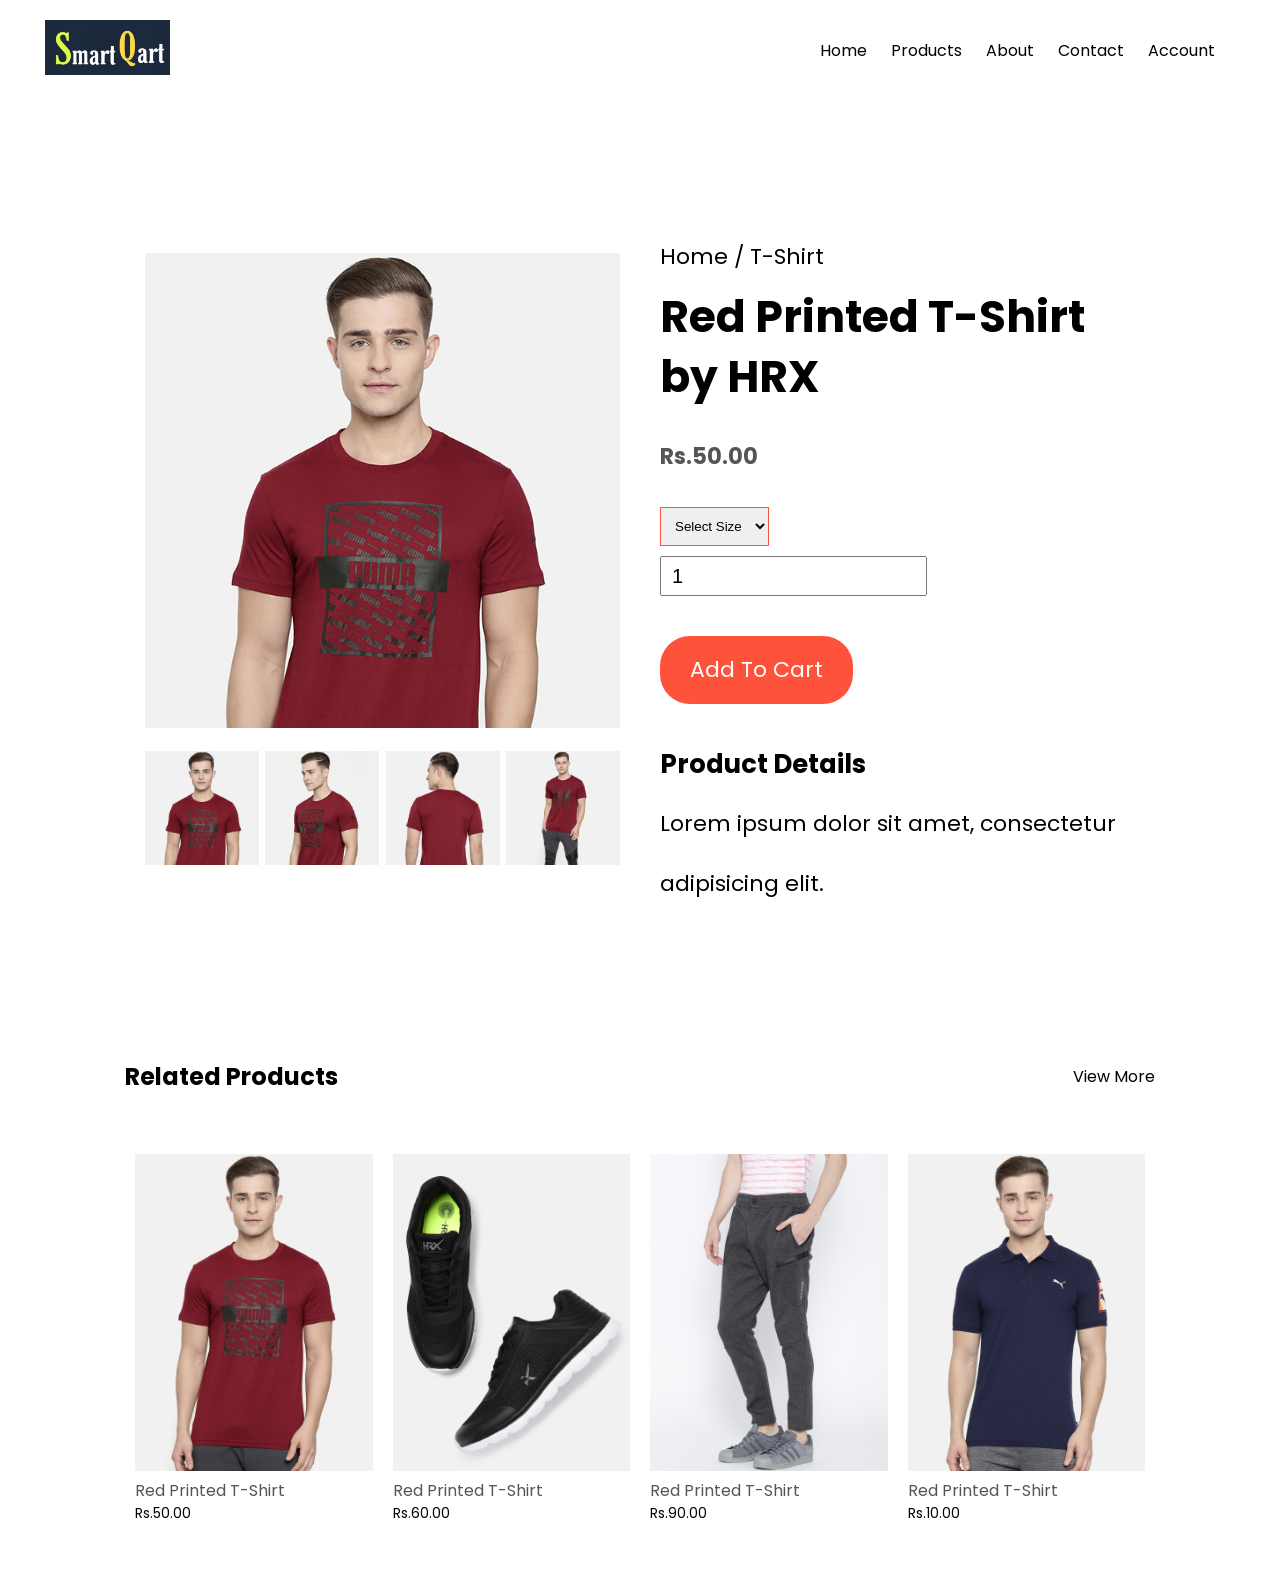
<file: index.html>
<!DOCTYPE html>
<html>
<head>
	<meta charset="utf-8">
  <meta name="viewport" content="width=device-width, initial-scale=1">
  <link href="https://fonts.googleapis.com/css2?family=Poppins:ital,wght@0,300;0,400;0,500;0,700;1,600&display=swap" rel="stylesheet">
  <link rel="stylesheet" type="text/css" href="style.css">
	<title>All Products - SmartQart</title>
</head>
<body>
	
	<div class="container">
	<div class="navbar">
		<div class="logo">
			<!-- <img src="logo.png" width="125px"> -->
			<img src="www1.jpeg" width="125px" style="opacity: 90%;">
		</div>
	
	<nav>
		<img src="menu.png" class="menu-icon" onclick="menutoggle()">
		<ul id="menuitems">
			<li><a href="indexx.html">Home</a></li>
			<li><a href="products.html">Products</a></li>
			<li><a href="">About</a></li>
			<li><a href="">Contact</a></li>
			<li><a href="">Account</a></li>
		</ul>
	</nav>	

	</div>

	


</div>


<!---------------Single Product Details----------------->

<div class="small-container single-product">
	<div class="row">
		<div class="col-2">
			<img src="gallery-1.jpg" width="100%" id="ProductImg">

			<div class="small-img-row">
				<div class="small-img-col">
					<img src="gallery-1.jpg" width="100%" class="small-img">
				</div>
			
			
				<div class="small-img-col">
					<img src="gallery-2.jpg" width="100%" class="small-img">
				
			</div>
			
				<div class="small-img-col">
					<img src="gallery-3.jpg" width="100%" class="small-img">
				</div>
			
			
				<div class="small-img-col">
					<img src="gallery-4.jpg" width="100%" class="small-img">
				</div>
			</div>



		</div>
		<div class="col-2">
			<p>Home / T-Shirt</p>
			<h1>Red Printed T-Shirt by HRX</h1>
			<h4>Rs.50.00</h4>
			<select>
				<option>Select Size</option>
				<option>L</option>
				<option>XL</option>
				<option>S</option>
			</select>
			<input type="number" value="1">
			<a href="" class="btnn">Add To Cart</a>
			<h3>Product Details</h3>
			<p> Lorem ipsum dolor sit amet, consectetur adipisicing elit.</p>
		</div>
	</div>
</div>

<!---------------Title----------------->
<div class="small-container">
	<div class="row row-2">
		<h2>Related Products</h2>
		<p>View More</p>
	</div>

</div>


<!---------------Products----------------->

<div class="small-container">



<div class="row">
	<div class="col-4">
		<img src="product-1.jpg">
		<h4>Red Printed T-Shirt</h4>

		<p>Rs.50.00</p>
	</div>
	<div class="col-4">
		<img src="product-2.jpg">
		<h4>Red Printed T-Shirt</h4>
		
		<p>Rs.60.00</p>
	</div>
	<div class="col-4">
		<img src="product-3.jpg">
		<h4>Red Printed T-Shirt</h4>
		
		<p>Rs.90.00</p>
	</div>
	<div class="col-4">
		<img src="product-4.jpg">
		<h4>Red Printed T-Shirt</h4>
		
		<p>Rs.10.00</p>
	</div>
</div>





</div>










<script>
	var menuitems = document.getElementById('menuitems')
	menuitems.style.maxHeight = "0px";

	function menutoggle(){
		if (menuitems.style.maxHeight == "0px") {
			menuitems.style.maxHeight = "200px";
		}
		else
		{
			menuitems.style.maxHeight = "0px";
		}
	}
</script>



<!----------productgallery-------------->
<script>
	var ProductImg = document.getElementById('ProductImg');
	var smallimg = document.getElementsByClassName('small-img');
	smallimg[0].onclick = function()
	{
		ProductImg.src = smallimg[0].src;
	}
	smallimg[1].onclick = function()
	{
		ProductImg.src = smallimg[1].src;
	}
	smallimg[2].onclick = function()
	{
		ProductImg.src = smallimg[2].src;
	}
	smallimg[3].onclick = function()
	{
		ProductImg.src = smallimg[3].src;
	}
</script>
</body>
</html>
</file>
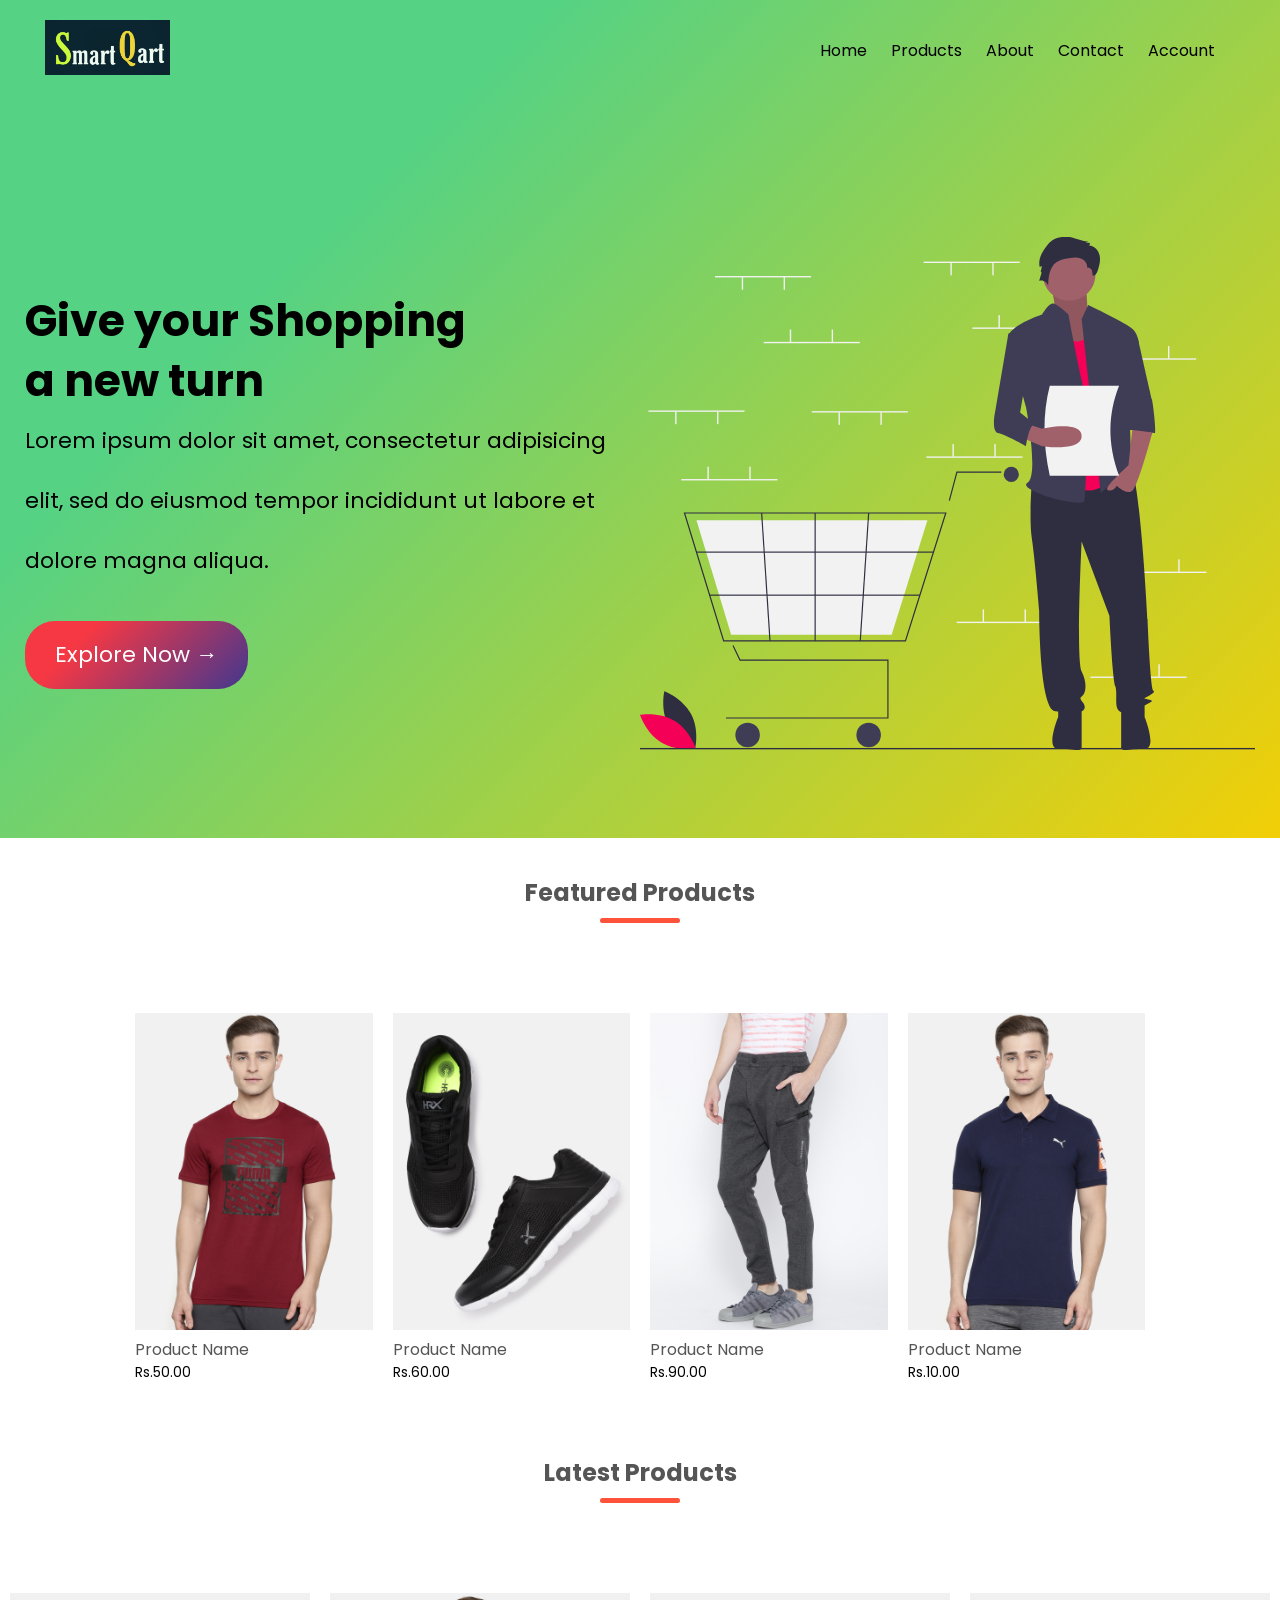
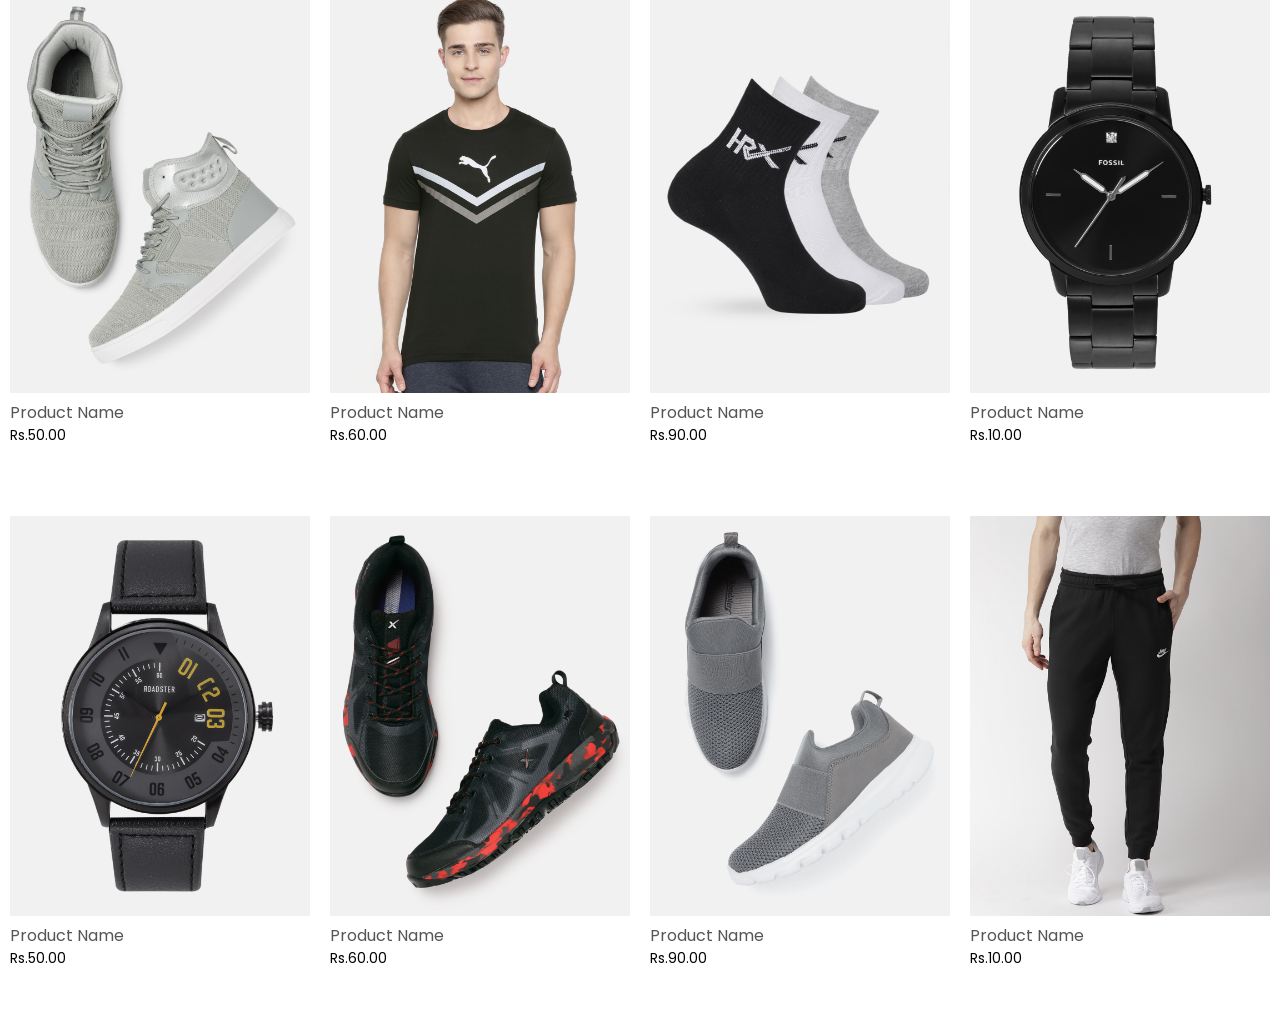
<file: indexx.html>
<!DOCTYPE html>
<html>
<head>
	<meta charset="utf-8">
  <meta name="viewport" content="width=device-width, initial-scale=1">
  <link href="https://fonts.googleapis.com/css2?family=Poppins:ital,wght@0,300;0,400;0,500;0,700;1,600&display=swap" rel="stylesheet">
  <link rel="stylesheet" type="text/css" href="style.css">
	<title>SmartQart</title>
</head>
<body>
	<div class="header">
	<div class="container">
	<div class="navbar">
		<div class="logo">
			<!-- <img src="logo.png" width="125px"> -->
			<img src="www1.jpeg" width="125px" style="opacity: 90%;">
		</div>
	
	<nav>
		<img src="menu.png" class="menu-icon" onclick="menutoggle()">
		<ul id="menuitems">
			<li><a href="indexx.html">Home</a></li>
			<li><a href="products.html">Products</a></li>
			<li><a href="">About</a></li>
			<li><a href="">Contact</a></li>
			<li><a href="">Account</a></li>
		</ul>
	</nav>	

	</div>





	<div class="row"> 
		<div class="col-2"> 
			<h1>Give your Shopping<br> a new turn</h1>
			<p >Lorem ipsum dolor sit amet, consectetur adipisicing elit, sed do eiusmod
			tempor incididunt ut labore et dolore magna aliqua.</p>
			<a href="products.html" class="btn"> Explore Now &#8594;</a>
		</div>
		<div class="col-2"> 
			<!-- <img src="image1.png"> -->
			<img src="undraw_empty_cart_co35.svg">

		</div>
	</div>


</div>
</div>




<!---------------Category----------------->

<!-- 
<div class="categories">
	<div class="small-container">
		<div class="row">

		<div class="col-3">
			<img src="category-1.jpg">
		</div>
		<div class="col-3">
			<img src="category-2.jpg">
		</div>
		<div class="col-3">
			<img src="category-3.jpg">
		</div>
		
	</div>
	</div>
	
</div>
 -->
<br>
<!---------------Products----------------->

<div class="small-container">
<h2 class="title">Featured Products</h2>

<div class="row">
	<div class="col-4">
		<img src="product-1.jpg">
		<h4>Product Name</h4>

		<p>Rs.50.00</p>
	</div>
	<div class="col-4">
		<img src="product-2.jpg">
		<h4>Product Name</h4>
		
		<p>Rs.60.00</p>
	</div>
	<div class="col-4">
		<img src="product-3.jpg">
		<h4>Product Name</h4>
		
		<p>Rs.90.00</p>
	</div>
	<div class="col-4">
		<img src="product-4.jpg">
		<h4>Product Name</h4>
		
		<p>Rs.10.00</p>
	</div>
</div>

</div>


<h2 class="title">Latest Products</h2>
<div class="row">
	<div class="col-4">
		<img src="product-5.jpg">
		<h4>Product Name</h4>

		<p>Rs.50.00</p>
	</div>
	<div class="col-4">
		<img src="product-6.jpg">
		<h4>Product Name</h4>
		
		<p>Rs.60.00</p>
	</div>
	<div class="col-4">
		<img src="product-7.jpg">
		<h4>Product Name</h4>
		
		<p>Rs.90.00</p>
	</div>
	<div class="col-4">
		<img src="product-8.jpg">
		<h4>Product Name</h4>
		
		<p>Rs.10.00</p>
	</div>
</div>

<div class="row">
	<div class="col-4">
		<img src="product-9.jpg">
		<h4>Product Name</h4>

		<p>Rs.50.00</p>
	</div>
	<div class="col-4">
		<img src="product-10.jpg">
		<h4>Product Name</h4>
		
		<p>Rs.60.00</p>
	</div>
	<div class="col-4">
		<img src="product-11.jpg">
		<h4>Product Name</h4>
		
		<p>Rs.90.00</p>
	</div>
	<div class="col-4">
		<img src="product-12.jpg">
		<h4>Product Name</h4>
		
		<p>Rs.10.00</p>
	</div>
</div>







<script>
	var menuitems = document.getElementById('menuitems')
	menuitems.style.maxHeight = "0px";

	function menutoggle(){
		if (menuitems.style.maxHeight == "0px") {
			menuitems.style.maxHeight = "200px";
		}
		else
		{
			menuitems.style.maxHeight = "0px";
		}
	}
</script>








</body>
</html>
</file>
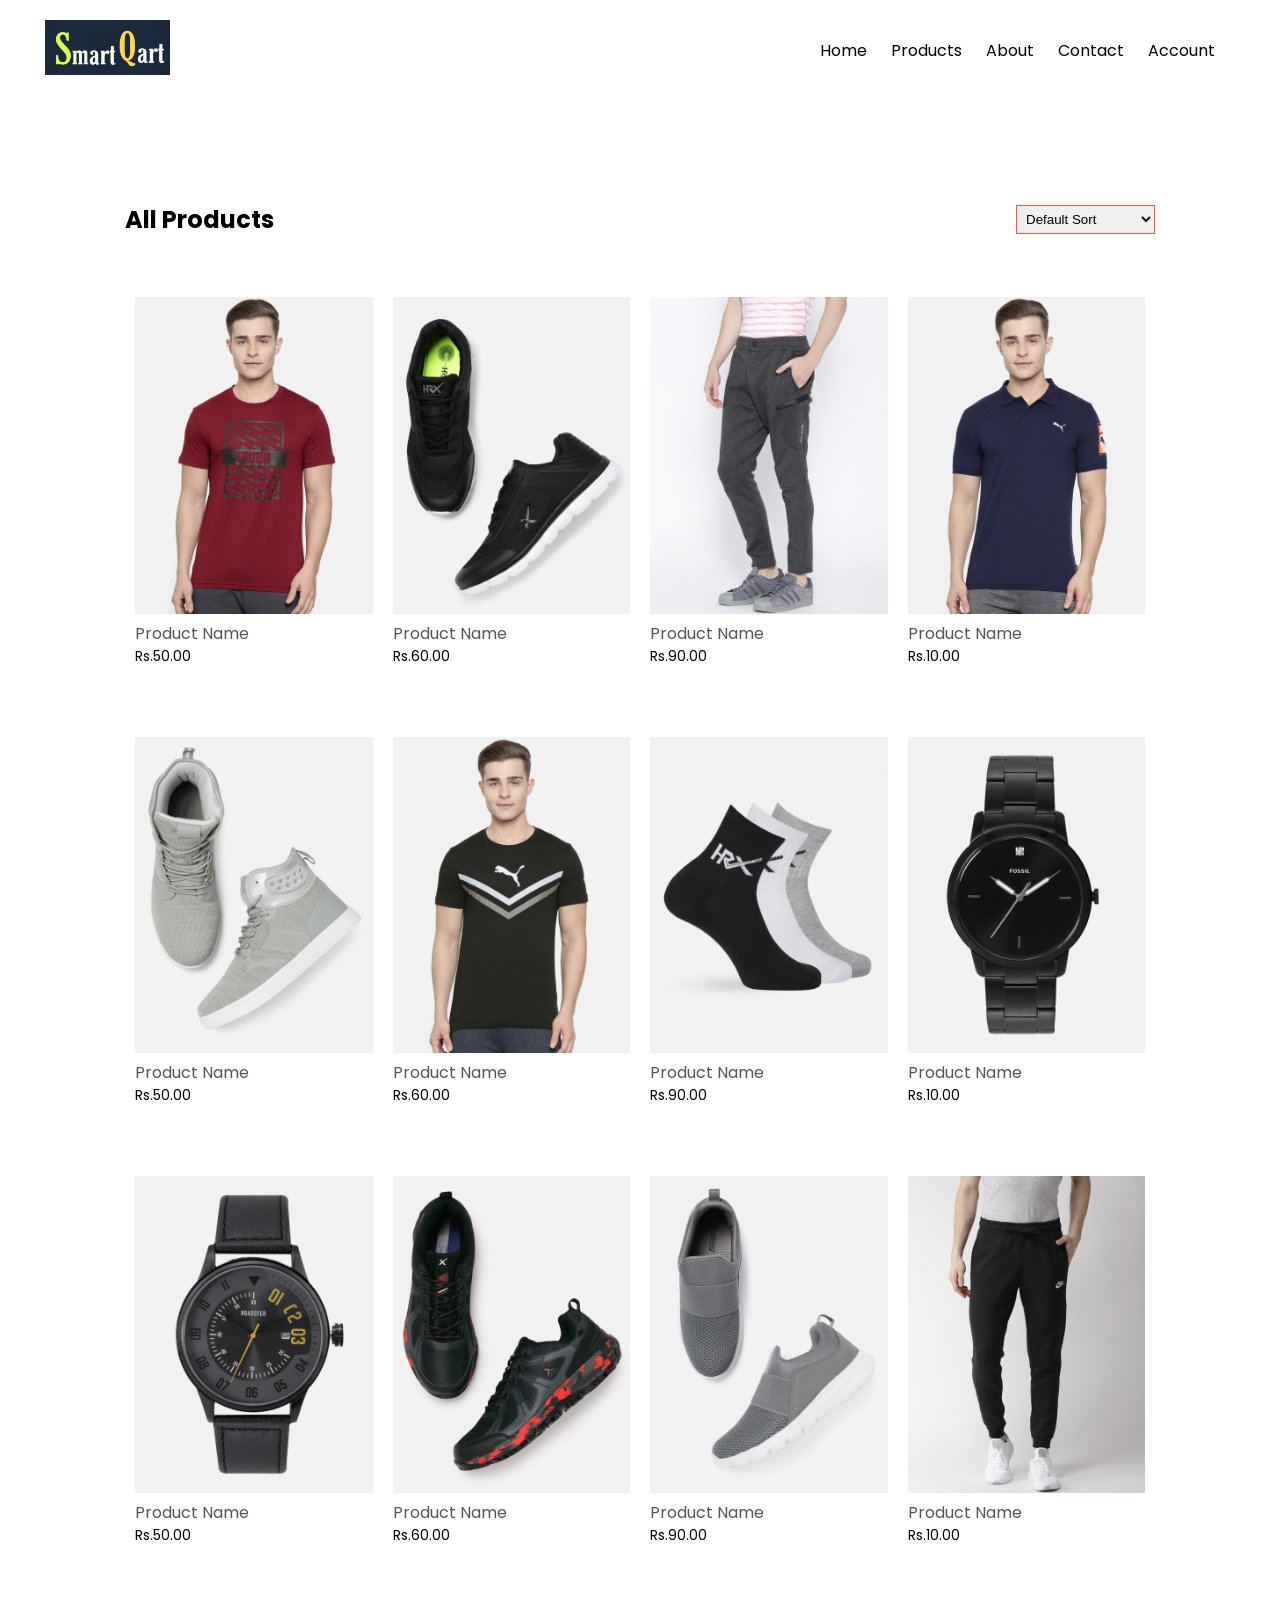
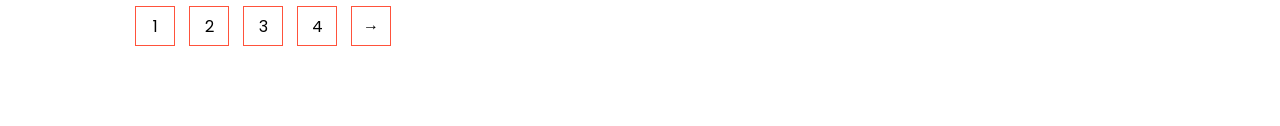
<file: products.html>
<!DOCTYPE html>
<html>
<head>
	<meta charset="utf-8">
  <meta name="viewport" content="width=device-width, initial-scale=1">
  <link href="https://fonts.googleapis.com/css2?family=Poppins:ital,wght@0,300;0,400;0,500;0,700;1,600&display=swap" rel="stylesheet">
  <link rel="stylesheet" type="text/css" href="style.css">
	<title>All Products - SmartQart</title>
</head>
<body>
	
	<div class="container">
	<div class="navbar">
		<div class="logo">
			<!-- <img src="logo.png" width="125px"> -->
			<img src="www1.jpeg" width="125px" style="opacity: 90%;">
		</div>
	
	<nav>
		<img src="menu.png" class="menu-icon" onclick="menutoggle()">
		<ul id="menuitems">
			<li><a href="indexx.html">Home</a></li>
			<li><a href="products.html">Products</a></li>
			<li><a href="">About</a></li>
			<li><a href="">Contact</a></li>
			<li><a href="">Account</a></li>
		</ul>
	</nav>	

	</div>

	


</div>






<!---------------Products----------------->

<div class="small-container">

<div class="row row-2">
	<h2>All Products</h2>
	<select>
		<option>Default Sort</option>
		<option>Sort By Price</option>
		<option>Sort By Popularity</option>
		<option>Sort By Rating</option>
	</select>
</div>

<div class="row">
	<div class="col-4">
		<img src="product-1.jpg">
		<h4>Product Name</h4>

		<p>Rs.50.00</p>
	</div>
	<div class="col-4">
		<img src="product-2.jpg">
		<h4>Product Name</h4>
		
		<p>Rs.60.00</p>
	</div>
	<div class="col-4">
		<img src="product-3.jpg">
		<h4>Product Name</h4>
		
		<p>Rs.90.00</p>
	</div>
	<div class="col-4">
		<img src="product-4.jpg">
		<h4>Product Name</h4>
		
		<p>Rs.10.00</p>
	</div>
</div>

<div class="row">
	<div class="col-4">
		<img src="product-5.jpg">
		<h4>Product Name</h4>

		<p>Rs.50.00</p>
	</div>
	<div class="col-4">
		<img src="product-6.jpg">
		<h4>Product Name</h4>
		
		<p>Rs.60.00</p>
	</div>
	<div class="col-4">
		<img src="product-7.jpg">
		<h4>Product Name</h4>
		
		<p>Rs.90.00</p>
	</div>
	<div class="col-4">
		<img src="product-8.jpg">
		<h4>Product Name</h4>
		
		<p>Rs.10.00</p>
	</div>
</div>

<div class="row">
	<div class="col-4">
		<img src="product-9.jpg">
		<h4>Product Name</h4>

		<p>Rs.50.00</p>
	</div>
	<div class="col-4">
		<img src="product-10.jpg">
		<h4>Product Name</h4>
		
		<p>Rs.60.00</p>
	</div>
	<div class="col-4">
		<img src="product-11.jpg">
		<h4>Product Name</h4>
		
		<p>Rs.90.00</p>
	</div>
	<div class="col-4">
		<img src="product-12.jpg">
		<h4>Product Name</h4>
		
		<p>Rs.10.00</p>
	</div>
</div>

<div class="page-btn">
	<span>1</span>
	<span>2</span>
	<span>3</span>
	<span>4</span>
	
	<span>&#8594;</span>
</div>




</div>










<script>
	var menuitems = document.getElementById('menuitems')
	menuitems.style.maxHeight = "0px";

	function menutoggle(){
		if (menuitems.style.maxHeight == "0px") {
			menuitems.style.maxHeight = "200px";
		}
		else
		{
			menuitems.style.maxHeight = "0px";
		}
	}
</script>


</body>
</html>
</file>
<file: style.css>
*{
	margin: 0;
	padding: 0;
	box-sizing: border-box;
}

body{
	font-family: 'Poppins', sans-serif;
}

.navbar{
	display: flex;
	align-items: center;
	padding: 20px;

}

nav{
	flex: 1;
	text-align: right;
}

nav ul{
	display: inline-block;
	list-style-type: none;
}

nav ul li{
	display: inline-block;
	margin-right: 20px;
}

a{
	text-decoration: none;
	color: black;
}

p{
	color: black;
}


.container{
	margin: auto;
	padding-right: 25px;
	padding-left: 25px;
	max-width: 1300px;
}


.row{
	display: flex;
	align-items: center;
	flex-wrap: wrap;
	justify-content: space-around;
}

.col-2{
	flex-basis: 50%;
	min-width: 300px;
}
.col-2 img{
	max-width: 100%;
	padding: 40px 0;
}

.col-2{
	font-size: 22px;
	margin: 25px 0;
	line-height: 60px;
	}

.btnn
{
	display: inline-block;
	background-color: #ff523b;

	color: white;
	padding: 4px 30px;
	margin: 30px 0;
	border-radius: 30px;
	transition: background 0.5s;
}

.btnn:hover
{
background: #563434;
}

.btn
{
	display: inline-block;
	/*background-color: #ff523b;*/
	background-color: #42378f;
background-image: linear-gradient(315deg, #42378f 0%, #f53844 74%);



	color: white;
	padding: 4px 30px;
	margin: 30px 0;
	border-radius: 30px;
	transition: background 0.5s;
}	
.btn:hover{
	/*background: #563434;*/
	background-color: #bf3a30;
background-image: linear-gradient(315deg, #bf3a30 0%, #864ba2 74%);
}
.header
{
	/*background: radial-gradient(#fff,#ffd6d6)*/
/*background-color: #ef5734;
background-image: linear-gradient(315deg, #ef5734 0%, #ffcc2f 74%);*/
background-color: #f2cf07;
background-image: linear-gradient(315deg, #f2cf07 0%, #55d284 74%);

}

.header .row{
	margin-top: 70px;
}








.categories
{
	margin: 70px 0px;
}

.col-3{
	flex-basis: 30%;
	min-width: 250px;
	margin-bottom: 30px;
}

.col-3 img{
	width: 100%;
}

.small-container{
	max-width: 1080px;
	margin: auto;
	padding-left: 25px  ;
	padding-right:  25px ;
}


.col-4{
	flex-basis: 25%;
	padding: 10px;
	min-width: 200px;
	margin-bottom: 50px;
	transition: transform 0.5s; 
}

.col-4 img{
	width: 100%;
}

.title{
	text-align: center;
	margin: 0 auto 80px;
	position: relative;
	line-height: 60px;
	color: #555;
}

.title::after{
	content: '';
	background: #ff523b;
	width: 80px;
	height: 5px;
	border-radius: 5px;
	position: absolute;
	bottom: 0;
	left: 50%;
	transform: translateX(-50%);
}

h4{
	color: #555;
	font-weight: normal;
}

.col-4 p{
	font-size: 14px;

}


.col-4:hover
{
transform: translateY(-5px);
}

.menu-icon{
	width: 28px;
	margin-left: 20px;
	display: none;
}




/*-----------All Products Pg--------------*/

.row-2{
	justify-content: space-between;
	margin: 100px auto 50px;
}

select{
	border: 1px solid #ff523b;
	padding: 5px;
}

select:focus{
	outline: none;
}


.page-btn
{
	margin: 0 auto 80px;	
}
.page-btn span{
	display: inline-block;
	border: 1px solid #ff523b;
	margin-left: 10px;
	width: 40px;
	height: 40px;
	text-align: center;
	line-height: 40px;
	cursor: pointer;
}

.page-btn span:hover{
	background: #ff523b;
	color: white;
}


/*-----------Single Products Pg--------------*/

.single-product{
	margin-top: 80px;	
}

.single-product .col-2 img{
	padding: 0;
}
.single-product .col-2{
	padding: 20px;
}

.single-product h4{
	margin: 20px 0;
	font-size: 22px;
	font-weight: bold;
}

.single-product select{
	display: block;
	padding: 10px;
	margin-top: 20px;
}

.single-product input{
	widows: 50px;
	height: 40px;
	padding-left: 10px;
	font-size: 20px;
	margin-right: 10px;
	border-radius: 1px solid #ff523b;
}

input:focus{
	outline: none;
}
.small-img-row{
	display: flex;
	justify-content: space-between;
}
.small-img-col{
	flex-basis: 24%;
	cursor: pointer;
}



/*----------------Cart--------------------*/

.cart-page
{
	margin: 80px auto;
}
table{
	width: 100%;
	border-collapse: collapse;
}
.cart-info
{
	display: flex;
	flex-wrap: wrap;
	
}
th{
	text-align: left;
	padding: 5px;
	color: #fff;
	background: #ff523b;
	font-weight: normal;
}
td{
	padding: 10px 5px ;
}
td input{
	width: 40px;
	height: 30px;
	padding: 5px;
}

td a{
	color: #ff523b;
	font-size: 12px;
}
td img{
	width: 80px;
	height: 80px;
	margin-right: 10px;
}

.total-price
{
	display: flex;
	justify-content: flex-end;
}
.total-price table{
	border-top: 3px solid #ff523b;
	width: 100%;
	max-width: 400px;
}

td:last-child{
	text-align: right;
}
th:last-child{
	text-align: right;
}





/*----------------MQ--------------------*/




@media only screen and (max-width: 800px){
	nav ul{
		position: absolute;
		top: 70px;
		left: 0;
		background: white;
		opacity: 80%;
		width: 100%;
		overflow: hidden;
		transition: max-height 0.5s;
	}

	nav ul li{
		display: block;
		margin-right: 50px;
		margin-top: 10px;
		margin-bottom: 10px;
	}

	nav ul li a{
		color: black;
		font-weight: bold;
	}	
.menu-icon{
	display: block;
	cursor: pointer;
}

}



@media only screen and (max-width: 600px){

	.row{
		text-align: center;
	}

	.col-2, .col-3, .col-4{
		flex-basis: 100%;
	}

	.single-product .row{
		text-align: left;
	}
	.single-product .col-2{
		padding: 20px 0;
	}
	.single-product h1{
		font-size: 26px;
		line-height: 32px;
	}
	.cart-info p
	{
		display: none;
	}
}
</file>
